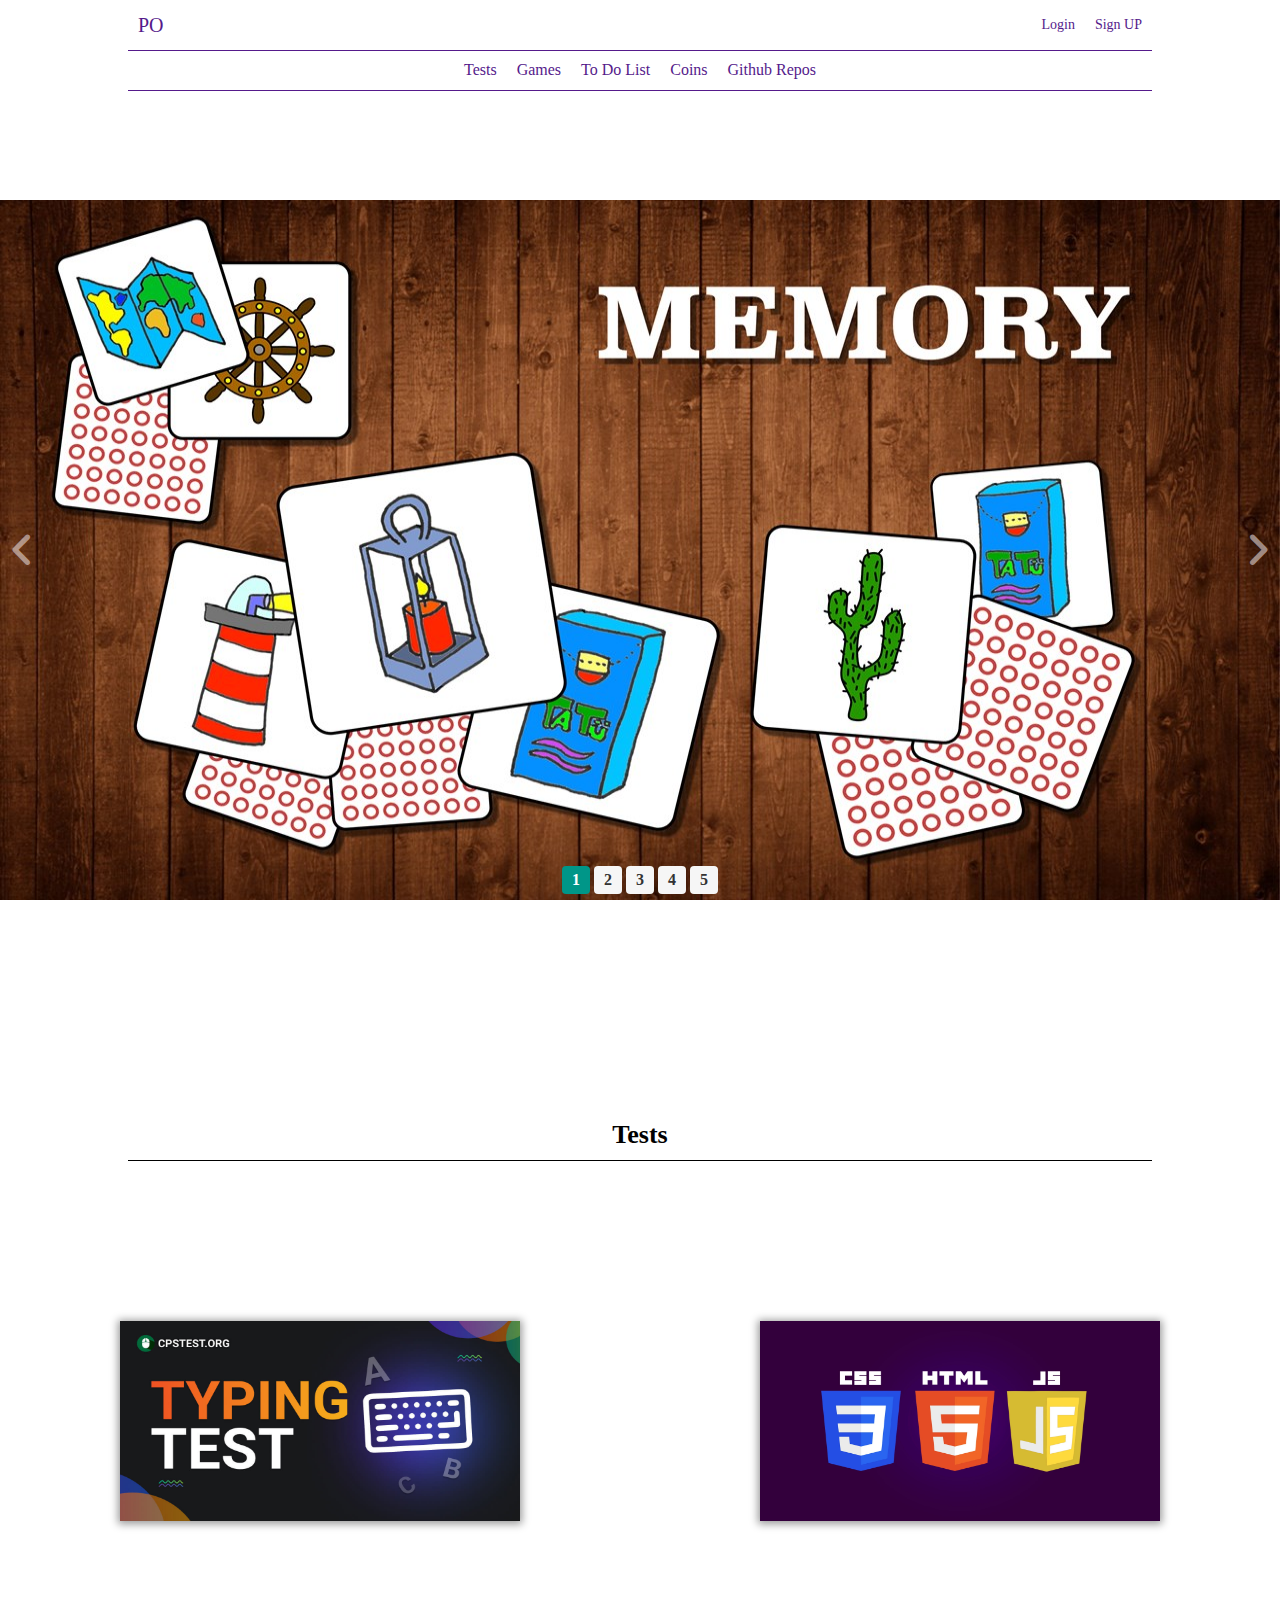
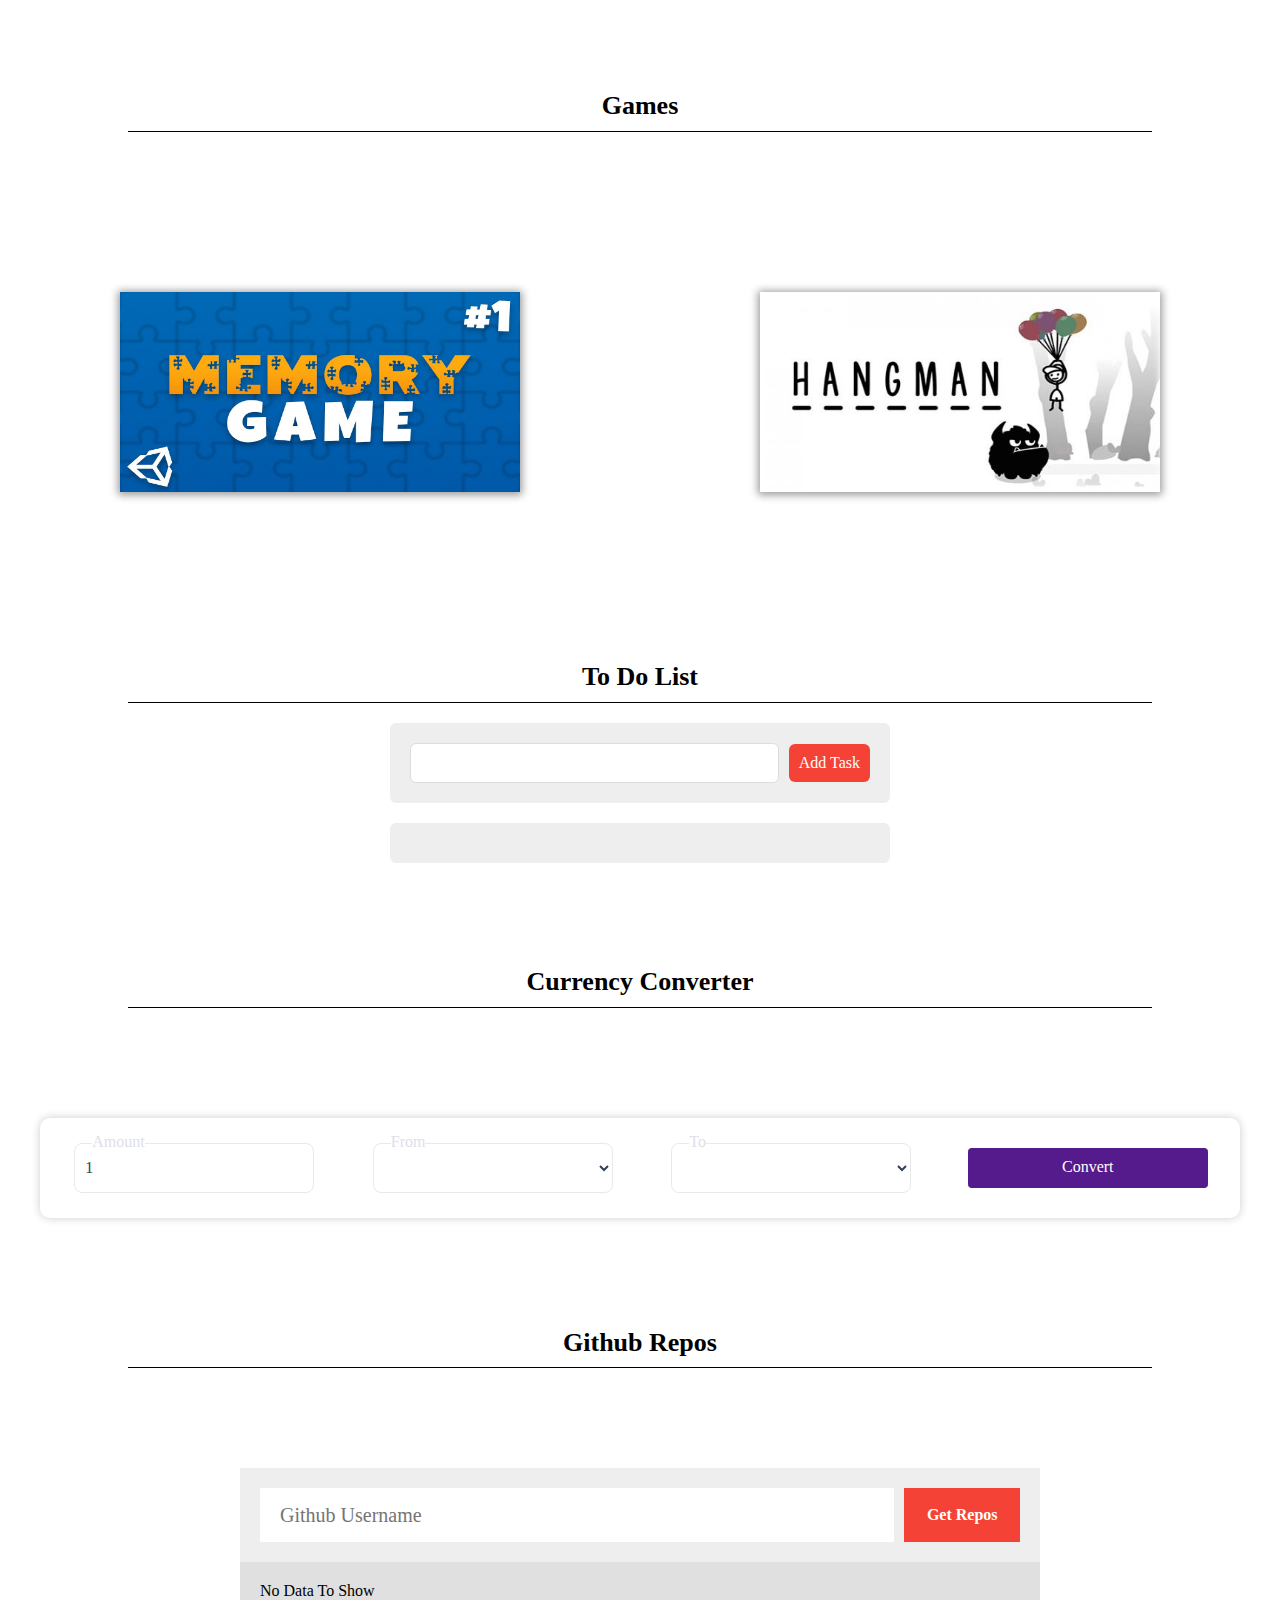
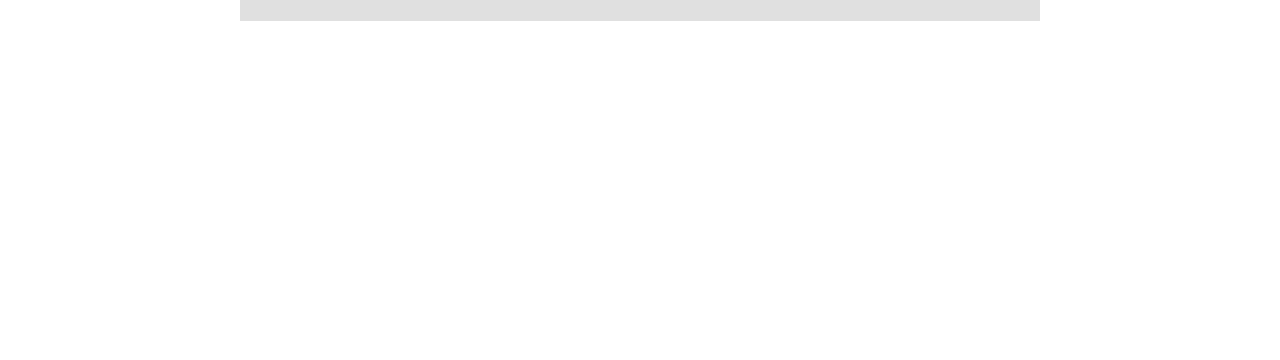
<file: index.html>
<!DOCTYPE html>
<html lang="en">
<head>
	<meta charset="UTF-8">
	<meta name="viewport" content="width=device-width, initial-scale=1.0">
	<title>PO</title>
	<link rel="stylesheet" href="css/all.min.css">
	<link rel="stylesheet" href="css/normalize.css">
	<link rel="stylesheet" href="css/main.css">
</head>
<body>
	<header>
		<div class="header-divs">
			<div class="main-header">
				<a href="index.html">PO</a>
				<ul>
					<li><a id="login" href="login.html?show=login">Login</a></li>
					<li><a id="signup" href="login.html?show=signup">Sign UP</a></li>
					<li><a id="logout" href="login.html?show=logout">Logout</a></li>
				</ul>
			</div>
	
			<div class="second-header">
				<ul>
					<li><a href="#test">Tests</a></li>
					<li><a href="#games">Games</a></li>
					<li><a href="#to-do">To Do List</a></li>
					<li><a href="#coins">Coins</a></li>
					<li><a href="#repos">Github Repos</a></li>
				</ul>
			</div>
		</div>

		<div class="header-imgs">
			<img decoding="async" src="images/memory.jpeg" alt="" />
			<img decoding="async" src="images/currency.jpg" alt="" />
			<img decoding="async" src="images/typing test.webp" alt="" />
			<img decoding="async" src="images/github (2).png" alt="" />
			<img decoding="async" src="images/hangman.jpeg" alt="" />
				<div class="img-icon">
					<i id="prev" class="fa-solid fa-angle-left prev"></i>
					<i id="next" class="fa-solid fa-angle-right next"></i>
				</div>
				<span id="indicators" class="indicators"></span>
		</div>
	</header>
	<h2 id="test" >Tests</h2>
	<div class="tests">
		<div class="typing-test"><img src="images/typing game.jpg" alt=""><div class="img-covor"><span>Typing Test</span><a href="test.html?test=typing">Test</a></div></div>
		<div class="programming-test"><img src="images/html css js.png" alt=""><div class="img-covor"><span>Programming Test</span><a href="test.html?test=propramming">Test</a></div></div>
	</div>

	<h2 id="games" >Games</h2>
	<div class="games">
		<div class="memory"><img src="images/memory. gamejpeg.jpg" alt=""><div class="img-covor"><span>Memory Game</span><a href="game.html?game=memory">Play</a></div></div>
		<div class="haungman"><img src="images/game haungman.jpg" alt=""><div class="img-covor"><span>Haungman Game</span><a href="game.html?game=haungman">Play</a></div></div>
	</div>

	<h2 id="to-do" >To Do List</h2>
	<div class="to-do-container">
		<div class="form">
			<input type="text" class="input" />
			<input type="submit" class="add" value="Add Task" />
		</div>
		<div class="tasks"></div>
		<br><br><br><br>
	</div>

	<h2 id="coins" >Currency Converter</h2>
	<div class="coins">
		<div class="request_is">
			<div><input min="0" value="1" type="number"/></div>
			<div><select id="from-select"></select></div>
			<div><select id="to-select"></select></div>
		<input class="submit-coin" type="submit" value="Convert" />
		</div>
		<div class="respons_is">
			<label ></label> <span></span>
		</div>
	</div>

	<h2 id="repos" >Github Repos</h2>
	<div class="repos-container">
		<div class="get-repos">
			<input type="text" placeholder="Github Username">
			<span class="get-button">Get Repos</span>
		</div>
		<div class="show-data">
			<span>No Data To Show</span>
		</div>
	</div>
	<br><br><br><br><br><br><br><br><br>
	<br><br><br><br>
	<script src="js/main.js"></script>
</body>
</html>
</file>
<file: css/main.css>
*{
	box-sizing: border-box;
}
*{
	scroll-behavior: smooth;
}
a{
	text-decoration: none;
}
ul{
	list-style: none;
	padding-left: 0px;
}
h2{
	width: 80%;
	margin: 10px auto;
	padding: 10px;
	font-size: 26px;
	text-align: center;
	border-bottom: 1px solid #000;
}
/* header section */
header{
	height: 100vb;
	width: 100%;
}

.header-divs{
	width: 100%;
	height: fit-content;
	position: fixed;
	top: 0px;
	height: fit-content;
	z-index: 100000;
	background-color: #fff;
}
.main-header,
.second-header{
	width: 100%;
	height: 50px;
	padding: 10px 10%;
	display: flex;
	justify-content: space-between;
	align-items: center;
	font-size: 20px;
	position: relative;
}
.main-header::before,
.second-header::before{
	content: '';
	position: absolute;
	top: 100%;
	left: 10%;
	width: 80%;
	height: 1px;
	background-color: #551a8b;
}
.main-header > a{
	padding: 0px 10px;
}
.main-header > a,
.main-header a,
.second-header a{
	transition: all 0.3s;
	-webkit-transition: all 0.3s;
	-moz-transition: all 0.3s;
	-ms-transition: all 0.3s;
	-o-transition: all 0.3s;
	color: #551a8b;
}
.main-header > a:hover,
.main-header a:hover,
.second-header a:hover{
	color: #541a8bc4;
	transition: all 0.3s;
	-webkit-transition: all 0.3s;
	-moz-transition: all 0.3s;
	-ms-transition: all 0.3s;
	-o-transition: all 0.3s;
}

.main-header ul,
.second-header ul{
	display: flex;
	flex-wrap: nowrap;
	align-items: center;
	justify-content: space-between;
	width: fit-content;
}
.main-header ul li,
.second-header ul li{
	width: fit-content;
	height: fit-content;
}
.main-header ul a,
.second-header ul a{
	font-size: 14px;
	padding: 4px 10px;
	display: inline-block;
}

.second-header{
	justify-content: center;
	height: 40px;
}
.second-header ul{
	width: 100%;
	justify-content: center;
}
.second-header ul a{
	font-size: 16px;
	text-wrap: nowrap;
}

.header-imgs{
	margin: 200px 0px 0px;
	height: calc(100vb - 200px);
	position: relative;
	background-color: #333;
	overflow: hidden;
}
.header-imgs img{
	width: 100%;
	opacity: 0;
	position: absolute;
	z-index: 1;
	height: 100%;
	transition: all 0.3s;
	-webkit-transition: all 0.3s;
	-moz-transition: all 0.3s;
	-ms-transition: all 0.3s;
	-o-transition: all 0.3s;
}
.header-imgs img.active{
	opacity: 1;
}

.header-imgs .img-icon{
	position: absolute;
	width: 100%;
	height: fit-content;
	top: 50%;
	left: 0px;
	z-index: 10;
	color: #ede2e296;
	font-size: 40px;
	display: flex;
	justify-content: space-between;
	padding: 10px;
	transform: translateY(-50%);
	-webkit-transform: translateY(-50%);
	-moz-transform: translateY(-50%);
	-ms-transform: translateY(-50%);
	-o-transform: translateY(-50%);
	transition: all 0.3s;
	-webkit-transition: all 0.3s;
	-moz-transition: all 0.3s;
	-ms-transition: all 0.3s;
	-o-transition: all 0.3s;
}

.header-imgs #prev,
.header-imgs #next{
	cursor: pointer;
	transition: all 0.3s;
	-webkit-transition: all 0.3s;
	-moz-transition: all 0.3s;
	-ms-transition: all 0.3s;
	-o-transition: all 0.3s;
}
.header-imgs #prev:hover,
.header-imgs #next:hover{
	color: #fff;
	transition: all 0.3s;
	-webkit-transition: all 0.3s;
	-moz-transition: all 0.3s;
	-ms-transition: all 0.3s;
	-o-transition: all 0.3s;
}
.header-imgs .indicators{
	width: fit-content;
	height: fit-content;
	position: absolute;
	top: calc(100% - 50px);
	z-index: 10;
	left: 50%;
	transform: translateX(-50%);
	-webkit-transform: translateX(-50%);
	-moz-transform: translateX(-50%);
	-ms-transform: translateX(-50%);
	-o-transform: translateX(-50%);
}
.header-imgs .indicators ul{
	display: flex;
	flex-wrap: nowrap;
}
.header-imgs .indicators ul li{
	display: inline-block;
	background-color: #F6F6F6;
	color: #333;
	font-weight: bold;
	height: 28px;
	width: 28px;
	border-radius: 4px;
	margin: 0 2px;
	line-height: 28px;
	cursor: pointer;
	text-align: center;
}
.header-imgs .indicators ul li.active {
	background-color: #009688;
	color: #FFF;
}
/* end header section */

/* test and games  section */
.tests,
.games{
	width: 100%;
	height: fit-content;
	min-height: 500px;
	display: flex;
	flex-wrap: wrap;
	justify-content: space-around;
	align-items: center;
}
.tests .typing-test,
.tests .programming-test,
.games .haungman,
.games .memory{
	width: 40%;
	overflow: hidden;
	position: relative;
	max-width: 400px;
	min-width: 250px;
	height: 200px;
	margin: 0px 4px;
	box-shadow: 0px 1px 8px 2px rgba(0, 0, 0, 0.4);
}
.tests .typing-test img,
.tests .programming-test img,
.games .haungman img,
.games .memory img{
	width: 100%;
	height: 100%;
}
.img-covor{
	position: absolute;
	top: 0px;
	left: 0px;
	width: 100%;
	height: 100%;
	display: flex;
	flex-wrap: wrap;
	opacity: 0;
	flex-direction: column;
	justify-content: space-around;
	align-items: center;
	background-color: #333333a1;
	color: #fff;
	transform: translateY(-10px);
	-webkit-transform: translateY(-10px);
	-moz-transform: translateY(-10px);
	-ms-transform: translateY(-10px);
	-o-transform: translateY(-10px);
	transition: all 0.3s;
	-webkit-transition: all 0.3s;
	-moz-transition: all 0.3s;
	-ms-transition: all 0.3s;
	-o-transition: all 0.3s;
}
.img-covor span{
	width: fit-content;
	text-align: center;
	font-weight: 600;
	height: fit-content;
}
.img-covor a{
	padding: 3px 8px;
	background-color: red;
	color: #fff;
	outline: none;
	border: none;
	cursor: pointer;
	border-radius: 3px;
	-webkit-border-radius: 3px;
	-moz-border-radius: 3px;
	-ms-border-radius: 3px;
	-o-border-radius: 3px;
}
.typing-test:hover .img-covor,
.programming-test:hover .img-covor,
.haungman:hover .img-covor,
.memory:hover .img-covor{
	opacity: 1;
	transform: translateY(0px);
	-webkit-transform: translateY(0px);
	-moz-transform: translateY(0px);
	-ms-transform: translateY(0px);
	-o-transform: translateY(0px);
}
/* end test and games section */

/* to do section */
.to-do-container {
	width: 90%;
	max-width: 500px;
	margin: 20px auto;
	min-width: 270px;
}
.form {
	background-color: #eee;
	border-radius: 6px;
	padding: 20px;
	display: flex;
	align-items: center;
}
.input {
	padding: 10px;
	border: 1px solid #ddd;
	border-radius: 6px;
	flex: 1;
	width: calc(100% - 80px);
}
.input:focus {
	outline: none;
}
.add {
	border: none;
	background-color: #f44336;
	color: white;
	padding: 10px;
	border-radius: 6px;
	margin-left: 10px;
	cursor: pointer;
}
.tasks {
	background-color: #eee;
	margin-top: 20px;
	border-radius: 6px;
	padding: 20px;
}
.tasks .task {
	background-color: white;
	padding: 10px;
	border-radius: 6px;
	display: flex;
	justify-content: space-between;
	align-items: center;
	transition: 0.3s;
	cursor: pointer;
	border: 1px solid #ccc;
}
.tasks .task:not(:last-child) {
	margin-bottom: 15px;
}
.tasks .task:hover {
	background-color: #f7f7f7;
}
.tasks .task.done {
	opacity: 0.5;
}
.tasks .task span:first-of-type{
	width: fit-content;
	max-width: calc(100% - 40px);
	height: fit-content;
}
.tasks .task span:not(:first-of-type) {
	font-weight: bold;
	font-size: 10px;
	background-color: red;
	color: white;
	padding: 2px 6px;
	border-radius: 4px;
	cursor: pointer;
}

/* end to do section */


/* start coins section */
.coins{
	width: 100%;
	height: fit-content;
	padding: 10px;
	display: flex;
	flex-wrap: wrap;
	margin-top: 100px;
	justify-content: center;
	align-items: center;
}
.coins .request_is,
.coins .respons_is{
	width: 100%;
	max-width: 1200px;
	min-width: 250px;
	height: fit-content;
	padding: 20px 5px;
	display: flex;
	flex-wrap: wrap;
	justify-content: space-around;
	align-items: center;
}
.coins .request_is{
	box-shadow: 0px 0px 10px 0px rgba(0, 0, 0, 0.2);
	border-radius: 10px;
	-webkit-border-radius: 10px;
	-moz-border-radius: 10px;
	-ms-border-radius: 10px;
	-o-border-radius: 10px;
}
.coins .request_is div{
	width: fit-content;
	height: fit-content;
	position: relative;
}
.coins .request_is div::before{
	content: "Amount";
	position: absolute;
	top: -5px;
	left: 20px;
	width: fit-content;
	height: fit-content;
	background-color: #fff;
	z-index: 1000;
	color: #dedee9;
}
.coins .request_is div:last-of-type:before{
	content: "To";
}
.coins .request_is div:nth-child(2):before{
	content: "From";
}

.coins .request_is input[type=number],
.coins .request_is select{
	width: 240px;
	min-width: 200px;
	height: 50px;
	margin: 5px 2px;
	position: relative;
	outline: none;
	background-color: #fff;
	color: rgb(49, 63, 91);
	padding: 10px;
	border: 1px solid rgb(232 233 234);
	border-radius: 8px;
	-webkit-border-radius: 8px;
	-moz-border-radius: 8px;
	-ms-border-radius: 8px;
	-o-border-radius: 8px;
}
.coins .request_is input[type=submit]{
	background-color: #551a8b;
	color: #fff;
	outline: none;
	width: 240px;
	height: 40px;
	border: none;
	cursor: pointer;
	border-radius: 4px;
	-webkit-border-radius: 4px;
	-moz-border-radius: 4px;
	-ms-border-radius: 4px;
	-o-border-radius: 4px;
}
.coins .respons_is{
	opacity: 0;
	visibility: hidden;
	transition: all 0.3s;
	-webkit-transition: all 0.3s;
	-moz-transition: all 0.3s;
	-ms-transition: all 0.3s;
	-o-transition: all 0.3s;
}

.coins .respons_is.show{
	opacity: 1;
	visibility: visible;
}

.coins .respons_is label,
.coins .respons_is span{
	padding: 10px;
	text-align: center;
	margin: 10px 2px;
	border-radius: 4px;
	-webkit-border-radius: 4px;
	-moz-border-radius: 4px;
	-ms-border-radius: 4px;
	-o-border-radius: 4px;
}


.coins .respons_is label{
	background-color: #f3e8e8;
	width: 20%;
	color: #551a8b;
	min-width: fit-content;
	max-width: 300px;
}
.coins .respons_is span{
	width: 70%;
	padding: 10px;
	min-width: fit-content;
	background-color: #3d62e7;
	max-width: 700px;
	color: #fff;
}

/* end coins section */


/* start github section */

.repos-container {
	width: 90%;
	max-width: 800px;
	min-width: 270px;
	background-color: #F6F6F6;
	margin: 100px auto;
}
.repos-container .get-repos {
	padding: 20px;
	display: flex;
	background-color: #EEE;
}
.repos-container .get-repos input {
	width: 100%;
	padding: 15px 20px;
	border: none;
	font-size: 20px;
	height: 54px;
}
.repos-container .get-repos input:focus {
	outline: 2px solid #F44336;
}
.repos-container .get-repos .get-button {
	width: 140px;
	margin-left: 10px;
	height: 54px;
	background-color: #F44336;
	color: #FFF;
	line-height: 54px;/* to put the word in medel v*/
	text-align: center;/* to put the word in medel h*/
	font-weight: bold;
	cursor: pointer;
}
.repos-container .show-data {
	padding: 20px;
	background-color: #E0E0E0;
	max-height: 500px;
	overflow: auto;
}
.repos-container .show-data .repo-box {
	background-color: #FFF;
	padding: 15px;
	display: flex;
	flex-wrap: wrap;
	justify-content: space-between;
	align-items: center;
}
.repos-container .show-data .repo-box > span{
	height: fit-content;
	width: fit-content;
}
.repos-container .show-data .repo-box:not(:last-child) {
	margin-bottom: 5px;
}
.repos-container .show-data .repo-box div a,
.repos-container .show-data .repo-box div span {
	float: right;
	margin: 5px;
	border-radius: 4px;
	color: #FFF;
	font-size: 12px;
	width: fit-content;
	text-align: center;
	padding: 4px 8px;
}
.repos-container .show-data .repo-box div a {
	text-decoration: none;
	background-color: #E91E63;
}
.repos-container .show-data .repo-box div span {
	background-color: #009688;
}
/* end github section */



/* responsive-section */
@media(max-width:450px){
	.main-header ul a, 
	.second-header ul a{
		padding: 4px 6px;
		font-size: 10px;
	}
	.header-imgs{
		height: 300px;
	}
	.add,
	.input,
	.repos-container .show-data .repo-box > span,
	.repos-container .show-data .repo-box div a,
	.repos-container .show-data .repo-box div span{
		font-size: 10px;
	}
	.tasks .task span:first-of-type{
		font-size: 10px;
		letter-spacing: 0.3px;
	}
	.repos-container .get-repos .get-button,
	.repos-container .get-repos input{
		font-size: 10px;
		height: 30px;
		padding: 0px 5px;
		display: flex;
		align-items: center;
		justify-content: center;
	}
	.repos-container .get-repos .get-button{
		width: 70px;
		padding: 0px;
	}
}
</file>
